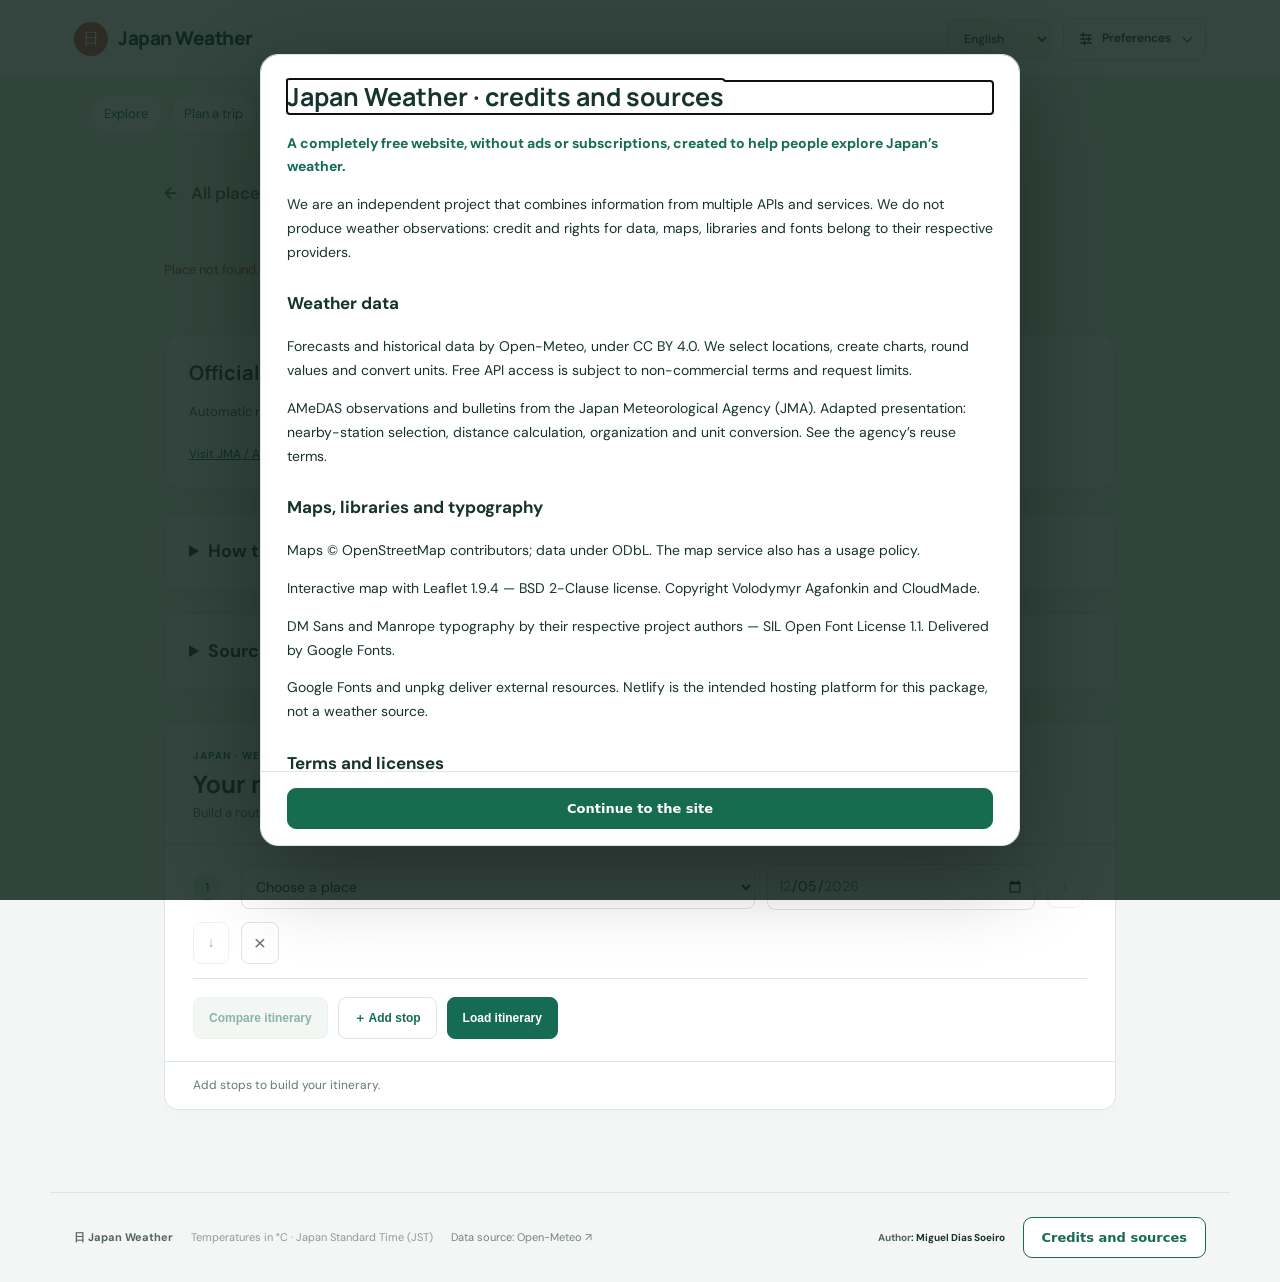
<file: local.html>
<!DOCTYPE html><html lang="pt-BR"><head>
  <meta charset="utf-8">
  <meta name="viewport" content="width=device-width, initial-scale=1">
  <meta name="description" content="Explore o clima do Japão: temperaturas, previsões, histórico, observações JMA e mapas com fontes identificadas.">
  <meta name="author" content="Miguel Dias Soeiro">
  <meta name="theme-color" content="#f4f6f3">
  <title>Local | Clima Japão</title>
  <link rel="preconnect" href="https://fonts.googleapis.com">
  <link rel="preconnect" href="https://fonts.gstatic.com" crossorigin="">
  <link href="https://fonts.googleapis.com/css2?family=DM+Sans:wght@400;500;600;700&amp;family=Manrope:wght@400;500;600;700;800&amp;display=swap" rel="stylesheet">
  <link rel="stylesheet" href="styles.css">
  
<link rel="stylesheet" href="explore.css"><link rel="stylesheet" href="weather-extras.css"><link rel="stylesheet" href="design.css"><link rel="stylesheet" href="credits.css"><link rel="stylesheet" href="plus.css"></head>
<body>
<a class="skip-link" href="#inicio">↓</a>
  <noscript>Este site precisa de JavaScript para consultar o clima. This site requires JavaScript. このサイトはJavaScriptが必要です。</noscript><header class="topbar">
    <a class="brand" href="./" aria-label="Clima Japão, voltar para a lista" data-i18n-aria="back"><span class="brand-mark">日</span><span class="brand-title">Clima Japão</span></a>
    <div class="header-actions"><div class="top-meta"><span class="live-dot"></span><span data-i18n="liveData">Dados meteorológicos em tempo real</span><span class="meta-divider"></span><span id="updated">Carregando...</span></div><label class="language-picker"><span class="sr-only" data-i18n="language">Language</span><select id="language-select" aria-label="Language" data-i18n-aria="language"><option value="pt">Português</option><option value="en">English</option><option value="es">Español</option><option value="ja">日本語</option></select></label></div>
  </header>
  <main id="inicio" class="detail-main">
    <a class="back-button" href="./"><span aria-hidden="true">←</span><span data-i18n="back">Todos os locais</span></a>
    <div id="detail-loading" class="detail-loading" data-i18n="loadingDetail">Carregando informações do local...</div>
    <div id="detail-error" class="detail-error" hidden="" data-i18n="detailError">Não foi possível localizar este cartão. Volte à lista e escolha um local disponível.</div>
    <article id="detail-page" hidden=""></article>
  </main>
  <footer><span class="footer-brand">日 Clima Japão</span><span data-i18n="footer">Temperaturas em °C · Horário local do Japão (JST)</span><a href="https://open-meteo.com/" target="_blank" rel="noreferrer" data-i18n="source">Fonte dos dados: Open-Meteo ↗</a><strong class="author-credit"><span data-i18n="author">Autor</span>: Miguel Dias Soeiro</strong></footer>
  

<script src="translations.js"></script><script src="plus-common.js"></script><script src="app.js"></script><script src="explore.js"></script><script src="jma.js"></script><script src="alerts.js"></script><script src="weather-extras.js"></script><script src="discover-plus.js"></script><script src="history-plus.js"></script><script src="travel-plus.js"></script><script src="credits.js"></script></body></html>
</file>
<file: styles.css>
*{box-sizing:border-box} :root{--ink:#18231f;--muted:#77817c;--line:#e4e9e4;--paper:#f4f6f3;--white:#fff;--green:#176c50;--green-soft:#e7f2eb;--orange:#da7848;--warm:#fff1e9;--cool:#eaf2f6}html{scroll-behavior:smooth}body{margin:0;background:var(--paper);color:var(--ink);font-family:'DM Sans',sans-serif;font-size:14px;-webkit-font-smoothing:antialiased}.topbar{height:64px;padding:0 max(28px,calc((100vw - 1200px)/2));display:flex;align-items:center;justify-content:space-between;background:rgba(255,255,255,.82);border-bottom:1px solid var(--line)}.brand{display:flex;align-items:center;gap:10px;color:var(--ink);font-family:Manrope,sans-serif;font-size:16px;font-weight:800;text-decoration:none}.brand-mark{width:28px;height:28px;border-radius:50%;display:grid;place-items:center;background:#d84d4b;color:white;font-size:16px;font-weight:500}.brand-light{font-weight:500;color:#718078}.header-actions{display:flex;align-items:center;gap:12px}.top-meta{display:flex;align-items:center;gap:9px;color:#78827c;font-size:12px}.language-picker select{height:32px;padding:0 24px 0 9px;border:1px solid var(--line);border-radius:4px;background:#fff;color:#435149;font:600 10px 'DM Sans',sans-serif;cursor:pointer}@media(max-width:600px){.header-actions{gap:7px}.top-meta span:nth-child(2),.top-meta .meta-divider{display:none}.language-picker select{height:30px;padding:0 18px 0 6px}}.live-dot{height:7px;width:7px;background:#4baf78;border-radius:50%;box-shadow:0 0 0 3px #e7f4ea}.meta-divider{height:14px;border-left:1px solid var(--line);margin:0 4px}main{max-width:1200px;margin:0 auto;padding:0 28px}.hero{position:relative;min-height:224px;padding:48px 44px 38px;margin:28px 0 26px;overflow:hidden;background:#e5eee8;border:1px solid #dbe6de;border-radius:8px;display:flex;align-items:center;justify-content:space-between}.hero-copy{position:relative;z-index:1}.eyebrow{display:flex;align-items:center;gap:9px;color:#4a7561;font-size:10px;font-weight:700;letter-spacing:1.3px}.eyebrow-line{width:20px;height:1px;background:#619179}h1{font:700 46px/1.1 Manrope,sans-serif;letter-spacing:0;margin:14px 0 9px}h1 span{color:#388064}.hero-copy p{margin:0;color:#62716a;font-size:14px}.hero-stat{position:relative;z-index:1;min-width:150px;margin-right:110px;padding-left:22px;border-left:1px solid #ccd9d0}.stat-label{display:block;color:#72847a;font-size:9px;font-weight:700;letter-spacing:1.1px}.hero-stat strong{display:block;margin:4px 0 0;font:700 34px/1.2 Manrope,sans-serif}.stat-sub{color:#78857e;font-size:11px}.sun-disc{position:absolute;right:57px;top:34px;width:155px;height:155px;border-radius:50%;background:#f5d8b9;opacity:.8}.sun-disc:before,.sun-disc:after{content:"";position:absolute;border:1px solid #d8b797;border-radius:50%;inset:-18px}.sun-disc:after{inset:-36px;opacity:.55}.sun-disc span{position:absolute;inset:30px;border-radius:50%;background:#efb879}.toolbar{display:flex;gap:12px;align-items:center;margin-bottom:30px}.search-box{height:44px;flex:1;min-width:230px;background:var(--white);border:1px solid var(--line);border-radius:5px;display:flex;align-items:center;padding:0 12px;gap:10px}.search-icon{font-size:24px;color:#87928b;line-height:1;transform:rotate(-20deg)}input{border:0;outline:0;background:transparent;width:100%;color:var(--ink);font:400 13px 'DM Sans',sans-serif}input::placeholder{color:#9ba49e}.search-box:focus-within{border-color:#78a88e;box-shadow:0 0 0 3px #e8f1ea}kbd{white-space:nowrap;padding:3px 5px;border:1px solid #e7ebe7;border-radius:3px;color:#9ba49e;font:10px 'DM Sans',sans-serif}.filters{display:flex;gap:8px}.filter-select select,.sort-button{height:44px;border:1px solid var(--line);background:white;border-radius:5px;color:#435149;padding:0 30px 0 12px;font:500 12px 'DM Sans',sans-serif;cursor:pointer}.filter-select select{max-width:190px}.sort-button{padding:0 12px;white-space:nowrap}.sort-button span{font-size:16px;margin-right:5px}.results-head{display:flex;align-items:flex-end;justify-content:space-between;border-bottom:1px solid var(--line);padding-bottom:13px;margin-bottom:14px}.results-head>div:first-child{display:flex;align-items:baseline;gap:11px}h2{font:700 17px Manrope,sans-serif;margin:0}.results-head>div:first-child span{font-size:11px;color:#8a948e}.legend{display:flex;gap:16px;color:#838d87;font-size:10px}.legend span{display:flex;align-items:center;gap:5px}.legend-dot{width:7px;height:7px;border-radius:50%}.legend-dot.warm{background:#e58c59}.legend-dot.cool{background:#70a1b4}.location-grid{display:grid;grid-template-columns:repeat(2,minmax(0,1fr));gap:10px}.location-card{min-height:106px;background:var(--white);border:1px solid var(--line);border-radius:5px;padding:15px 15px 12px;transition:border-color .15s,transform .15s}.location-card:hover{border-color:#b6cbbd;transform:translateY(-1px)}.card-top{display:flex;align-items:flex-start;justify-content:space-between;gap:8px}.place-name{font-weight:600;font-size:13px;line-height:1.4}.place-kind{margin-top:3px;font-size:10px;color:#929c96}.place-name-ja{font-size:11px;color:#8c9690;margin-left:4px;font-weight:400}.temp{white-space:nowrap;font:700 21px/1 Manrope,sans-serif;letter-spacing:-.5px}.temp.warm{color:#d37a4c}.temp.cool{color:#41839a}.temp.undefined{font:500 12px 'DM Sans',sans-serif;color:#a2aaa5}.card-bottom{display:flex;justify-content:space-between;align-items:center;margin-top:13px;padding-top:8px;border-top:1px solid #f0f2ef;color:#8a948e;font-size:10px}.condition{display:flex;align-items:center;gap:5px}.condition-mark{width:6px;height:6px;background:#a7b9ac;border-radius:50%}.empty-state{text-align:center;padding:68px 10px;color:#7d8981}.empty-state>span{font-size:30px;color:#a3ada6}.empty-state h3{color:#34423a;font:600 16px Manrope,sans-serif;margin:7px 0}.empty-state p{margin:0;font-size:12px}.load-more-wrap{text-align:center;padding:22px}.load-more{border:1px solid #dce4dd;background:transparent;border-radius:4px;padding:10px 16px;color:#476151;font:600 11px 'DM Sans',sans-serif;cursor:pointer}.load-more:hover{background:#e9f0eb}.load-more span{margin-left:9px}.source-note{margin:4px 0 27px;color:#9aa39d;text-align:center;font-size:10px}.error-banner{padding:12px;margin-bottom:12px;border-radius:4px;background:#fff0ee;color:#a25045;font-size:12px}footer{min-height:61px;padding:15px max(28px,calc((100vw - 1200px)/2));border-top:1px solid var(--line);display:flex;align-items:center;justify-content:space-between;color:#909a93;font-size:10px}footer span:first-child{color:#52665a;font-weight:700}footer a{color:#71877a;text-decoration:none}.sr-only{position:absolute;width:1px;height:1px;padding:0;margin:-1px;overflow:hidden;clip:rect(0,0,0,0);white-space:nowrap;border:0}.location-card{display:block;width:100%;text-align:left;color:inherit;font-family:inherit;cursor:pointer;text-decoration:none}.location-card:visited{color:inherit}.location-card:hover .place-name{color:#176c50}.detail-main{min-height:calc(100vh - 125px);max-width:1000px;padding-top:35px;padding-bottom:52px}.detail-main>.back-button{display:inline-flex;align-items:center;text-decoration:none;margin-bottom:18px}.detail-main>.back-button:hover{color:#176c50}.detail-loading,.detail-error{padding:30px 0;color:#7c8981;font-size:13px}.detail-error{color:#a25045}.detail-hero{min-height:235px;padding:34px 38px;display:flex;align-items:center;justify-content:space-between;gap:22px;background:#e5eee8;border:1px solid #dbe6de;border-radius:7px;position:relative;overflow:hidden}.detail-identity,.detail-temp-block{position:relative;z-index:1}.detail-identity h1{font:700 40px/1.15 Manrope,sans-serif;margin:13px 0 3px}.detail-japanese{font-size:16px;color:#708078;margin:0}.detail-coordinates{font-size:11px;color:#718078;margin-top:19px}.detail-coordinates span{padding:0 5px;color:#a1aaa4}.detail-temp-block{min-width:205px;padding-left:28px;border-left:1px solid #cddbd1;display:flex;flex-direction:column;gap:7px}.detail-label,.section-kicker{color:#6c8174;font-size:9px;font-weight:700;letter-spacing:1.1px}.detail-temp-block strong{font:700 46px/1 Manrope,sans-serif;color:#286f53}.detail-temp-block>span:last-child{font-size:12px;color:#63756a}.detail-content{display:grid;grid-template-columns:1.1fr .9fr;gap:28px;margin-top:20px}.detail-content>.detail-section{padding:22px 24px;background:#fff;border:1px solid var(--line);border-radius:6px}.detail-section-head{display:flex;justify-content:space-between;align-items:center;margin-bottom:13px}.detail-content h2{font:700 17px Manrope,sans-serif;margin:5px 0 0}.live-pill{display:flex;align-items:center;gap:6px;padding:6px 9px;background:#e9f3eb;color:#4d7d59;border-radius:3px;font-size:10px}.live-pill i{width:6px;height:6px;border-radius:50%;background:#52a66b}.detail-facts{margin:0}.detail-facts>div{display:flex;justify-content:space-between;align-items:flex-start;gap:15px;padding:12px 0;border-bottom:1px solid #edf0ed}.detail-facts dt{font-size:11px;color:#78857d}.detail-facts dd{margin:0;text-align:right;font-size:11px;font-weight:600;color:#34423a;overflow-wrap:anywhere}.detail-footnote,.sources-section>p{font-size:10px;line-height:1.6;color:#88938c;margin:13px 0 0}.sources-section h2{margin-bottom:8px}.sources-section>p{margin:0 0 13px}.sources-section .portal-list{border-top:1px solid #edf0ed}.sources-section .portal-list li{border-bottom:1px solid #edf0ed}.sources-section .portal-list a{font-size:11px;padding:12px 0}.detail-tabs{display:flex;gap:4px;margin:17px 0 12px;border-bottom:1px solid var(--line)}.detail-tab{position:relative;border:0;background:transparent;padding:11px 15px;color:#7f8b83;font:600 11px 'DM Sans',sans-serif;cursor:pointer}.detail-tab.active{color:#226b4d}.detail-tab.active:after{content:"";position:absolute;bottom:-1px;left:12px;right:12px;height:2px;background:#398260}.history-panel{margin:0 0 15px;padding:20px 22px;background:#fff;border:1px solid var(--line);border-radius:6px}.history-heading{display:flex;align-items:center;justify-content:space-between}.history-heading h2{font:700 16px Manrope,sans-serif;margin:5px 0 0}.history-range{padding:5px 8px;border-radius:3px;background:#edf4ee;color:#57715e;font-size:10px}.history-form{display:flex;align-items:flex-end;gap:10px;margin-top:17px}.history-form label{display:grid;gap:5px;color:#78857d;font-size:10px}.history-form select{min-width:112px;height:38px;padding:0 10px;border:1px solid var(--line);border-radius:4px;background:#fff;color:var(--ink);font:500 12px 'DM Sans',sans-serif}.history-form button{height:38px;border:0;border-radius:4px;padding:0 15px;background:#246b4e;color:#fff;font:600 11px 'DM Sans',sans-serif;cursor:pointer}.history-form button:hover{background:#18583d}.history-status{margin:13px 0 0;color:#7c8981;font-size:10px;line-height:1.5}.author-credit{font-weight:700;color:#536b5b;font-size:10px}.source-meta{display:grid;gap:5px;margin-top:18px;padding:12px;background:#f4f7f4;border-radius:4px}.source-meta span{font-size:9px;color:#89958d}.source-meta strong{font:600 12px Manrope,sans-serif;color:#435c4b}.source-meta span:last-child{font-size:10px}.detail-main~footer{margin-top:0}@media(max-width:700px){.history-panel{padding:16px}.history-form{display:grid;grid-template-columns:repeat(3,minmax(0,1fr));gap:8px}.history-form select{width:100%;min-width:0}.history-form button{grid-column:span 3}.detail-main{padding:20px 16px 35px}.detail-hero{min-height:0;padding:24px 20px;align-items:flex-start;flex-direction:column}.detail-identity h1{font-size:34px}.detail-temp-block{border-left:0;border-top:1px solid #cddbd1;padding:17px 0 0;min-width:0;width:100%}.detail-temp-block strong{font-size:38px}.detail-content{grid-template-columns:1fr;gap:12px}.detail-content>.detail-section{padding:18px}.detail-coordinates{margin-top:12px}}.location-card:focus-visible{outline:2px solid #4c8c6c;outline-offset:2px}.location-card .card-top,.location-card .card-bottom{display:flex}.location-card .place-name,.location-card .place-kind{display:block}.place-detail{padding:4px 0 28px}.back-button{border:0;background:transparent;color:#4e735e;padding:8px 0;margin:0 0 25px;font:600 12px 'DM Sans',sans-serif;cursor:pointer}.back-button span{font-size:17px;margin-right:6px}.detail-heading{display:flex;justify-content:space-between;align-items:center;padding:4px 0 25px;border-bottom:1px solid var(--line)}.detail-heading h2{font:700 30px Manrope,sans-serif;margin:12px 0 7px}.detail-heading p{color:#7c8981;font-size:12px;margin:0}.detail-jp{font-size:18px;color:#87938b;font-weight:500}.detail-temperature{font:700 44px Manrope,sans-serif}.detail-temperature.warm{color:#d37a4c}.detail-temperature.cool{color:#41839a}.detail-temperature.undefined{font-size:20px;color:#9aa39d}.detail-columns{display:grid;grid-template-columns:1.05fr .95fr;gap:40px;padding-top:24px}.detail-section h3{font:700 15px Manrope,sans-serif;margin:0 0 14px}.detail-facts{margin:0}.detail-facts>div{display:flex;justify-content:space-between;gap:20px;padding:11px 0;border-bottom:1px solid #e9ede9}.detail-facts dt{font-size:11px;color:#818d85}.detail-facts dd{margin:0;text-align:right;font-size:11px;font-weight:600;overflow-wrap:anywhere}.portal-intro{font-size:11px;color:#7c8981;line-height:1.65;margin:0 0 12px}.portal-list{list-style:none;margin:0;padding:0;border-top:1px solid #e9ede9}.portal-list li{border-bottom:1px solid #e9ede9}.portal-list a{display:flex;justify-content:space-between;gap:10px;padding:13px 0;color:#286b50;text-decoration:none;font-size:12px}.portal-list a:hover{text-decoration:underline}.portal-list a span{color:#8da195}.source-badge{display:inline-block;margin-top:15px;background:#e8f1ea;color:#456b54;border-radius:3px;padding:6px 9px;font-size:10px;font-weight:600}@media(max-width:850px){.detail-columns{grid-template-columns:1fr;gap:28px}.location-grid{grid-template-columns:repeat(2,minmax(0,1fr))}.hero-stat{margin-right:75px}.sun-disc{right:25px}.toolbar{align-items:stretch;flex-direction:column}.filters{display:grid;grid-template-columns:1fr 1fr auto}.filter-select select{width:100%;max-width:none}}@media(max-width:600px){.detail-heading h2{font-size:23px}.detail-temperature{font-size:32px}.detail-temperature.undefined{font-size:16px}.detail-jp{font-size:14px}.detail-facts>div{gap:12px}.location-grid{grid-template-columns:repeat(2,minmax(0,1fr))}.topbar{height:56px;padding:0 17px}.top-meta{font-size:0}.top-meta .live-dot{font-size:initial}.top-meta #updated{font-size:10px}.meta-divider{display:none}main{padding:0 16px}.hero{min-height:190px;margin:17px 0 18px;padding:30px 22px}.hero-stat{display:none}.sun-disc{width:95px;height:95px;right:-14px;top:47px;opacity:.65}.sun-disc span{inset:19px}h1{font-size:37px}.hero-copy p{max-width:245px;font-size:12px;line-height:1.6}.eyebrow{font-size:9px}.search-box{min-width:0}.filters{grid-template-columns:1fr 1fr}.sort-button{grid-column:span 2}.filter-select select,.sort-button{height:40px}.results-head{align-items:flex-start}.results-head>div:first-child{display:block}.results-head>div:first-child span{display:block;margin-top:4px}.legend{gap:8px;font-size:9px;flex-direction:column}.location-grid{grid-template-columns:repeat(2,minmax(0,1fr));gap:8px}.location-card{padding:12px 10px;min-height:104px}.place-name{font-size:12px}.temp{font-size:18px}.card-bottom{font-size:9px}footer{padding:14px 17px;flex-wrap:wrap;gap:9px}footer span:nth-child(2){order:3;width:100%}.source-note{line-height:1.6}}

/* Layout and accessibility fixes for all languages. */
[hidden]{display:none!important}.topbar{gap:12px}.header-actions{margin-left:auto;min-width:0}.language-picker{flex-shrink:0}.language-picker select{font:600 12px 'DM Sans',sans-serif;max-width:140px}.location-card{min-width:0;overflow-wrap:anywhere}.card-top>span:first-child{min-width:0}.card-top{flex-wrap:wrap}.card-bottom{gap:10px;flex-wrap:wrap}.detail-content>*{min-width:0}.detail-temp-block{min-width:0}.detail-temp-block strong{font-size:clamp(22px,5vw,46px);overflow-wrap:anywhere}.detail-identity{min-width:0;overflow-wrap:anywhere}.detail-tabs{flex-wrap:wrap}.detail-facts>div{flex-wrap:wrap}.detail-facts dd{max-width:100%}.portal-list a{overflow-wrap:anywhere}.author-credit{font-weight:700}footer{flex-wrap:wrap;gap:12px}.language-picker select:focus-visible,a:focus-visible,button:focus-visible{outline:2px solid #176c50;outline-offset:3px}@media(max-width:900px){.header-actions .top-meta{display:none}.brand{font-size:14px}.detail-hero{gap:18px}}

.location-card:active,.location-card.card-confirmed{background:#ccebd5;border-color:#176c50;box-shadow:0 0 0 2px #176c50;color:#123e2d}.location-card.card-confirmed .place-name{color:#123e2d}.jma-panel{margin:24px 0;padding:22px;border:1px solid #cbdcd1;border-radius:8px;background:white}.jma-panel h2{font-size:18px}.jma-panel p{line-height:1.6;color:#465d50}.jma-panel a{display:inline-block;margin:8px 16px 0 0;color:#176c50}

/* Equal-height rows without hover displacement. */
.location-grid{grid-template-columns:repeat(2,minmax(0,1fr));align-items:stretch;grid-auto-rows:1fr}
.location-grid .location-card{display:flex;flex-direction:column;align-self:stretch;height:100%;margin:0;transform:none;transition:border-color .15s,background-color .15s}
.location-grid .location-card:hover,.location-grid .location-card:active{transform:none}
.location-grid .card-top{display:flex;flex-direction:column;align-items:flex-start;gap:12px;flex:1}
.location-grid .card-top>.temp{margin-top:auto;line-height:1.3}
.location-grid .card-bottom{margin-top:12px;min-height:44px;align-items:flex-start}
.pagination{display:flex;justify-content:center;align-items:center;flex-wrap:wrap;gap:8px;padding:24px 0}
.pagination button{min-width:42px;min-height:42px;padding:9px 12px;border:1px solid #cbdcd1;border-radius:6px;background:white;color:#176c50;cursor:pointer;font:600 13px 'DM Sans',sans-serif}
.pagination button[aria-current=page]{background:#176c50;color:white;border-color:#176c50}
.pagination button:disabled{opacity:.45;cursor:default}
.results-head{scroll-margin-top:18px}
</file>
<file: explore.css>
.preferences{position:relative;margin-left:8px;flex-shrink:0}.preferences summary{cursor:pointer;padding:8px;border:1px solid #b4cabc;border-radius:6px}.preferences>div{position:absolute;right:0;top:100%;z-index:2000;min-width:230px;background:var(--white);color:var(--ink);padding:15px;border:1px solid #b4cabc;border-radius:8px;box-shadow:0 6px 20px #0002}.preferences label{display:flex;justify-content:space-between;gap:10px;margin:10px 0}.explore-controls{display:flex;gap:10px;flex-wrap:wrap;margin:18px 0}.explore-controls button,.explore-controls select,.card-actions button{border:1px solid #b4cabc;background:var(--white);color:var(--ink);padding:9px;border-radius:6px;cursor:pointer}.card-link{display:flex;flex-direction:column;flex:1;color:inherit;text-decoration:none}.card-actions{display:flex;flex-wrap:wrap;gap:8px;margin-top:12px}.card-actions button[aria-pressed=true]{background:#176c50;color:white}.extra-panel{margin:22px 0;background:var(--white);border:1px solid #b4cabc;border-radius:8px;padding:20px;overflow:auto}.extra-panel table{width:100%;border-collapse:collapse}.extra-panel th,.extra-panel td{padding:12px;border-bottom:1px solid #b4cabc;text-align:left}.extra-panel a{color:var(--green)}#weather-map{height:440px;max-height:65vh;border-radius:8px}html{--reading-scale:1}body{font-size:calc(14px * var(--reading-scale))}.place-name,.detail-facts dt,.detail-facts dd,.source-note,.history-status{font-size:calc(12px * var(--reading-scale))!important}[data-theme=dark]{--paper:#14201b;--white:#203129;--ink:#e5f1e9;--line:#43594c;--green:#8ed1aa;--muted:#b5c6ba}[data-theme=dark] .topbar,[data-theme=dark] .location-card,[data-theme=dark] .detail-section,[data-theme=dark] .history-panel,[data-theme=dark] .jma-panel,[data-theme=dark] .pagination button,[data-theme=dark] select,[data-theme=dark] .search-box{background:var(--white);color:var(--ink)}[data-theme=dark] .hero,[data-theme=dark] .detail-hero,[data-theme=dark] .source-meta{background:#294336;color:var(--ink)}[data-theme=dark] p,[data-theme=dark] .place-kind,[data-theme=dark] .card-bottom,[data-theme=dark] .detail-facts dd,[data-theme=dark] .detail-facts dt{color:#c0d3c7}[data-theme=dark] .brand,[data-theme=dark] .detail-temp-block strong{color:#d9f1e3}@media(max-width:600px){.topbar{height:auto;min-height:64px;flex-wrap:wrap;padding:12px}.preferences{margin-left:auto}.card-actions{flex-direction:column}.explore-controls>*{max-width:100%}}@media(prefers-reduced-motion:reduce){html{scroll-behavior:auto}*{transition:none!important}}
</file>
<file: weather-extras.css>
.wx-extra{margin:28px 0 36px;padding:24px 0;border-top:1px solid #dce4de;color:#18231f}.wx-head,.wx-block-title{display:flex;justify-content:space-between;align-items:flex-end;gap:16px}.wx-kicker{color:#176c50;font-size:10px;font-weight:700;text-transform:uppercase}.wx-head h2{margin:5px 0 0;font:700 22px Manrope,sans-serif}.wx-updated,.wx-status{color:#77817c;font-size:12px}.wx-facts{display:grid;grid-template-columns:repeat(6,minmax(0,1fr));gap:1px;margin:18px 0 24px;background:#dce4de;border:1px solid #dce4de}.wx-fact{min-height:74px;padding:12px;background:#fff;display:flex;flex-direction:column;justify-content:space-between;gap:8px}.wx-fact span{color:#77817c;font-size:11px}.wx-fact strong{font-size:15px;font-weight:700;overflow-wrap:anywhere}.wx-columns{display:grid;grid-template-columns:1fr 1fr;gap:32px}.wx-block h3,.wx-archive h3{margin:0 0 12px;font:700 16px Manrope,sans-serif}.wx-table-wrap{width:100%;overflow:auto}.wx-extra table{width:100%;border-collapse:collapse;background:#fff;font-size:12px;text-align:left}.wx-extra th,.wx-extra td{padding:9px 10px;border-bottom:1px solid #e4e9e4;white-space:nowrap}.wx-extra thead th{color:#66746b;font-size:10px;font-weight:700}.wx-extra tbody th{font-weight:600}.wx-chart{margin:0 0 10px;padding:10px 12px;background:#fff;border:1px solid #e4e9e4}.wx-chart svg{display:block;width:100%;height:115px;overflow:visible}.wx-chart line{stroke:#dce4de;stroke-width:1}.wx-chart polyline{fill:none;stroke:#176c50;stroke-width:2.5;stroke-linecap:round;stroke-linejoin:round;vector-effect:non-scaling-stroke}.wx-chart figcaption{color:#66746b;font-size:11px}.wx-archive{margin-top:30px;padding-top:20px;border-top:1px solid #dce4de}.wx-block-title{align-items:center}.wx-share,.wx-form button{min-height:38px;padding:8px 12px;border:1px solid #176c50;border-radius:4px;background:#176c50;color:#fff;font:600 12px 'DM Sans',sans-serif;cursor:pointer}.wx-share:disabled{opacity:.45;cursor:not-allowed}.wx-form{display:flex;align-items:flex-end;flex-wrap:wrap;gap:12px}.wx-form label{display:grid;gap:5px;color:#66746b;font-size:11px}.wx-form input{height:38px;padding:6px 9px;border:1px solid #cbd7ce;border-radius:4px;background:#fff;color:#18231f;font:13px 'DM Sans',sans-serif}.wx-form button{white-space:nowrap}.wx-status{min-height:18px;margin:10px 0}.wx-archive-chart{margin-bottom:14px}.wx-extra :focus-visible{outline:2px solid #176c50;outline-offset:2px}@media(max-width:850px){.wx-facts{grid-template-columns:repeat(3,minmax(0,1fr))}.wx-columns{grid-template-columns:1fr;gap:24px}}@media(max-width:520px){.wx-extra{margin-top:20px;padding-top:18px}.wx-head,.wx-block-title{align-items:flex-start;flex-direction:column}.wx-facts{grid-template-columns:repeat(2,minmax(0,1fr))}.wx-form{align-items:stretch;flex-direction:column}.wx-form label,.wx-form input,.wx-form button{width:100%}.wx-table-wrap{margin-right:-12px;width:calc(100% + 12px)}}
</file>
<file: design.css>
/* Unified visual system. Loaded after all feature styles. */
:root{--paper:#f3f6f5;--white:#fff;--ink:#17332d;--line:#dce7e1;--green:#166b55;--muted:#63796f;--reading-scale:1}
body{font-family:'DM Sans',system-ui,sans-serif;background:var(--paper);color:var(--ink);line-height:1.55}
main{max-width:1180px;padding:0 24px}.topbar{height:auto;min-height:78px;padding:16px max(24px,calc((100vw - 1132px)/2));background:var(--white);gap:16px}.brand{font-size:19px;letter-spacing:-.5px;white-space:nowrap}.brand-mark{height:34px;width:34px;background:#d55348}.header-actions{display:flex;gap:12px;align-items:center;flex-wrap:wrap;justify-content:flex-end}.top-meta{display:none}.language-picker select,.preferences summary{font-size:12px;background:var(--paper);border:1px solid var(--line);border-radius:10px;min-height:40px;padding:9px 12px}.preferences{margin:0}.preferences summary{list-style:none}.preferences summary:before{content:'☷';margin-right:8px}.preferences>div{border-radius:14px;box-shadow:0 12px 40px #193e2926}
.hero{margin:28px 0 24px;padding:42px;min-height:220px;border-radius:22px;background:linear-gradient(115deg,#dcece3,#edf4e9);border:0}.hero h1{font-size:clamp(30px,5vw,52px);letter-spacing:-1.8px;line-height:1.15;margin:14px 0}.hero h1 span{color:#195844}.hero-copy{max-width:68%}.hero-copy p{font-size:15px;line-height:1.8}.hero-stat{margin-right:65px;border-left:1px solid #adc7b5;min-width:120px}.sun-disc{right:-25px;top:40px;background:#e7c57d;opacity:.45}.eyebrow{font-size:10px;letter-spacing:1.5px;font-weight:700}
.toolbar{background:var(--white);padding:14px;border-radius:16px;border:1px solid var(--line);margin-bottom:12px;gap:12px}.search-box{background:var(--paper);border:0;min-height:46px;border-radius:10px}.search-box input{font-size:14px}.filters select,.sort-button{background:var(--paper);border:1px solid var(--line);border-radius:10px;height:46px}.explore-controls{gap:8px;margin:0 0 22px;align-items:center}.explore-controls button,.explore-controls select{padding:10px 14px;border-radius:22px;background:var(--white);font-size:12px;border:1px solid var(--line)}.explore-controls button[aria-pressed=true],#compare-open{background:#176c50;color:white;border-color:#176c50}#compare-note{font-size:12px;flex-basis:100%;color:var(--muted)}
#map-box,.detail-map-panel{overflow:hidden;background:var(--white);border:1px solid var(--line);border-radius:18px;margin:0 0 28px;box-shadow:0 4px 22px #17332d06}.map-heading{display:flex;align-items:center;justify-content:space-between;gap:20px;padding:20px 24px}.map-heading h2,.detail-map-panel h2{font:700 20px Manrope,sans-serif;margin:0}.map-heading p{font-size:12px;color:var(--muted);margin:0;max-width:420px}.detail-map-panel h2{padding:20px 24px}.detail-map-panel p{margin:0;padding:9px 24px;font-size:11px;color:var(--muted)}#weather-map{height:340px;max-height:none;border-radius:0;background:#e5ede7}.detail-map-panel iframe,#weather-map iframe{display:block;border:0;width:100%;height:340px}#map-failure{padding:12px 24px;font-size:12px}.leaflet-container{font-family:inherit}.leaflet-popup-content-wrapper{border-radius:12px}
.results-head{margin:30px 0 16px;padding:0 2px 12px}.results-head h2{font-size:23px}.legend{font-size:11px}.location-grid{gap:16px;grid-auto-rows:1fr}.location-grid .location-card{padding:22px;border-radius:16px;border:1px solid var(--line);box-shadow:0 3px 12px #17332d04;overflow:hidden;background:var(--white)}.location-grid .location-card:hover{border-color:#75a18b;box-shadow:0 7px 22px #17332d0c;transform:none}.card-link{display:flex;flex:1;flex-direction:column;outline-offset:4px}.location-grid .card-top{display:grid;grid-template-columns:minmax(0,1fr) auto;align-items:start;gap:16px;flex:1}.location-grid .card-top>.temp{margin-top:0;align-self:start;white-space:nowrap;font-size:26px;font-weight:800;letter-spacing:-.7px}.place-name{font:700 calc(17px * var(--reading-scale))/1.45 Manrope,sans-serif!important}.place-name-ja{display:block;font-size:12px;margin:3px 0;color:var(--muted)}.place-kind{display:inline-block!important;font-size:10px;margin-top:9px;color:#52725d;background:var(--paper);padding:3px 8px;border-radius:5px}.location-grid .card-bottom{margin-top:18px;padding-top:14px;border-color:var(--line);min-height:42px;font-size:12px;color:var(--muted)}.card-actions{display:flex;flex-direction:row;gap:8px;margin-top:12px;position:relative;z-index:1}.card-link{position:relative;z-index:0}.card-actions button{border-radius:8px;padding:7px 10px;font-size:11px;background:var(--paper);border:1px solid var(--line)}.card-actions button:first-child{font-size:18px;line-height:1;min-width:38px}.card-age{display:block;margin-top:12px;color:var(--muted);font-size:10px;line-height:1.5}.location-grid .card-confirmed{background:#d4f2dd;border-color:#176c50}.pagination{padding:30px 0}.pagination button{border-radius:10px;border-color:var(--line);min-width:44px}.source-note{max-width:760px;margin:0 auto 28px;line-height:1.8;color:var(--muted)}
.detail-main{padding-top:24px}.back-button{display:inline-flex;gap:8px;font-size:13px;margin-bottom:18px}.detail-hero{border:0;border-radius:20px;background:linear-gradient(115deg,#dcece3,#edf4e9);padding:36px;min-height:230px}.detail-identity h1{font-size:clamp(28px,4vw,44px);letter-spacing:-1px}.detail-temp-block strong{font-size:48px}.detail-tabs{gap:8px;margin:24px 0 18px;border:0}.detail-tab{padding:11px 18px;border-radius:22px;background:var(--white);border:1px solid var(--line)}.detail-tab.active{background:#176c50;color:white}.detail-tab.active:after{display:none}.detail-content{gap:18px;margin:20px 0 26px}.detail-content>.detail-section,.history-panel,.wx-extra,.extra-panel,.jma-panel{background:var(--white);border:1px solid var(--line);border-radius:16px;padding:24px;box-shadow:0 3px 16px #17332d04}.detail-section-head{margin-bottom:20px}.detail-facts>div{padding:13px 0;border-color:var(--line)}.detail-facts dt{color:var(--muted)}.detail-facts dd{font-weight:600;color:var(--ink)}.portal-list a{font-size:12px;line-height:1.7}.detail-footnote,.sources-section>p{font-size:12px;line-height:1.8}.history-form select,.history-form button{border-radius:9px;min-height:44px}.wx-extra{margin:26px 0}.wx-columns{gap:20px}.wx-fact{border-radius:12px!important}.extra-panel h2,.jma-panel h2{font:700 20px Manrope,sans-serif;margin-bottom:14px}.extra-panel p,.jma-panel p{font-size:13px;line-height:1.8}.extra-panel table th{font-size:12px;color:var(--muted)}.extra-panel table td{font-size:13px}.jma-panel a{font-size:12px}.extra-panel strong{color:#9b5d17}.detail-map-panel{margin-top:26px}
footer{max-width:1180px;margin:auto;padding:24px;border-top:1px solid var(--line);gap:18px;font-size:11px}.author-credit{margin-left:auto;color:var(--ink)}
[data-theme=dark]{--paper:#111e19;--white:#1c2d25;--ink:#e5f1e9;--line:#344c3e;--muted:#afc7b8}[data-theme=dark] .hero,[data-theme=dark] .detail-hero{background:linear-gradient(115deg,#284d3b,#203c31)}[data-theme=dark] .hero h1 span,[data-theme=dark] .detail-temp-block strong{color:#a8e1c4}[data-theme=dark] .place-kind{color:#b6d5c3}[data-theme=dark] .location-grid .card-confirmed{background:#275b40}[data-theme=dark] .card-link{color:var(--ink)}[data-theme=dark] .wx-block,[data-theme=dark] .wx-fact,[data-theme=dark] .wx-archive{background:var(--white);color:var(--ink)}[data-theme=dark] .extra-panel strong{color:#f0c286}
@media(max-width:760px){main{padding:0 16px}.hero{padding:28px;min-height:200px}.hero-copy{max-width:100%}.hero-stat{display:none}.toolbar{flex-direction:column;padding:12px}.filters{width:100%}.map-heading{display:block;padding:17px}.map-heading p{margin-top:6px}#weather-map,.detail-map-panel iframe,#weather-map iframe{height:290px}.location-grid{gap:10px}.location-grid .location-card{padding:15px}.location-grid .card-top{display:flex;flex-direction:column;gap:12px}.location-grid .card-top>.temp{font-size:26px}.place-name{font-size:calc(14px * var(--reading-scale))!important}.card-actions{flex-direction:column}.card-actions button{min-height:36px}.detail-content{grid-template-columns:1fr}.detail-hero{padding:26px}.detail-temp-block strong{font-size:38px}.header-actions{gap:6px}.preferences summary,.language-picker select{font-size:11px;padding:8px}.topbar{padding:14px 16px;gap:10px}.brand{font-size:16px}.brand-mark{height:28px;width:28px}.explore-controls{gap:7px}.explore-controls button,.explore-controls select{font-size:11px;padding:9px 11px}.detail-content>.detail-section,.history-panel,.wx-extra,.extra-panel,.jma-panel{padding:18px}.author-credit{margin-left:0}footer{padding:24px 16px}.results-head h2{font-size:20px}}

.skip-link{position:absolute;left:12px;top:-80px;z-index:3000;padding:12px;background:var(--white);color:var(--ink)}.skip-link:focus{top:12px}.preferences summary:focus-visible{outline:3px solid #3a9571;outline-offset:3px}.card-age{overflow-wrap:anywhere}

/* Fuji landscape and consistent archive controls. */
.hero{isolation:isolate;min-height:270px;background:linear-gradient(112deg,#e4efe8 0%,#edf4ec 64%,#f3f6ef 100%)}.hero-fuji{position:absolute;right:10px;bottom:0;width:min(51%,620px);height:auto;max-height:100%;object-fit:contain;object-position:right bottom;z-index:0;pointer-events:none;opacity:.94}.hero-copy{max-width:56%;z-index:2}.hero-stat{position:absolute;right:24px;top:20px;margin:0;padding:10px 14px;border:0;background:#ffffffb8;border-radius:12px;min-width:0;z-index:2}.hero-stat strong{font-size:24px}.hero-stat .stat-sub{font-size:10px}
button,.pagination button,.explore-controls button,.card-actions button,.history-form button,.wx-share,.wx-form button{display:inline-flex;align-items:center;justify-content:center;gap:8px;text-align:center;line-height:1.35;vertical-align:middle}
.wx-extra .wx-archive{margin-top:28px;padding:24px;border:1px solid var(--line);border-radius:16px;background:var(--paper);color:var(--ink)}
.wx-archive .wx-block-title{display:flex;align-items:center;justify-content:space-between;flex-wrap:wrap;gap:12px;padding-bottom:18px;border-bottom:1px solid var(--line);margin-bottom:20px}.wx-archive .wx-block-title h3{margin:0;font:700 19px/1.4 Manrope,system-ui,sans-serif;color:var(--ink)}
.wx-archive .wx-share{background:var(--white);color:var(--green);border:1px solid var(--line);border-radius:10px;min-height:44px;padding:10px 16px;max-width:100%;white-space:normal}
.wx-archive .wx-form{display:grid;grid-template-columns:minmax(0,1fr) minmax(0,1fr) minmax(140px,.8fr);align-items:end;gap:16px;margin:0}
.wx-archive .wx-form label{display:flex;flex-direction:column;gap:8px;min-width:0;font:600 12px/1.5 'DM Sans',sans-serif;color:var(--muted)}
.wx-archive .wx-form input[type=date]{box-sizing:border-box;display:block;width:100%;min-width:0;max-width:100%;height:48px;padding:10px 12px;border:1px solid var(--line);border-radius:10px;background:var(--white);color:var(--ink);font:500 14px/1.4 'DM Sans',sans-serif;outline:none}
.wx-archive .wx-form input:focus-visible{border-color:#2b8464;box-shadow:0 0 0 3px #3b936822}.wx-archive .wx-form button{min-height:48px;width:100%;padding:11px 14px;border:1px solid #176c50;border-radius:10px;background:#176c50;color:#fff;white-space:normal;font-size:13px}
.wx-status{line-height:1.7;color:var(--muted)}.wx-status:empty{display:none}.wx-archive #wx-status{margin:14px 0}.wx-archive-chart{margin-top:20px!important}.wx-chart{border-radius:12px;border-color:var(--line);background:var(--white);padding:16px}.wx-archive .wx-table-wrap{border:1px solid var(--line);border-radius:12px;background:var(--white);margin-top:16px}.wx-extra table{background:var(--white);color:var(--ink)}.wx-extra th,.wx-extra td{border-color:var(--line)}.wx-extra thead th{background:var(--paper);color:var(--muted);padding:12px}.wx-extra tbody td,.wx-extra tbody th{padding:12px}.wx-share:disabled,.wx-form button:disabled{opacity:.5;cursor:not-allowed}.wx-head{align-items:center;flex-wrap:wrap}.wx-updated{line-height:1.6}
[data-theme=dark] .hero-stat{background:#1a3029d9}[data-theme=dark] .hero-fuji{opacity:.7}[data-theme=dark] .wx-archive .wx-form input{color-scheme:dark}[data-theme=dark] .wx-extra .wx-archive{background:var(--paper)}
@media(max-width:760px){.hero{min-height:310px;padding:26px 24px 140px}.hero-copy{max-width:100%}.hero-fuji{width:300px;max-width:90%;right:0;opacity:.75}.hero-stat{display:none}.wx-extra .wx-archive{padding:16px}.wx-archive .wx-block-title h3{font-size:17px}.wx-archive .wx-form{grid-template-columns:minmax(0,1fr) minmax(0,1fr);gap:12px}.wx-archive .wx-form button{grid-column:1/-1}.wx-archive .wx-share{width:100%}.wx-archive .wx-form input[type=date]{padding:8px;font-size:13px}.wx-archive .wx-block-title{gap:12px}.wx-block-title h3{overflow-wrap:anywhere}}
@media(max-width:380px){.wx-archive .wx-form{grid-template-columns:minmax(0,1fr)}.hero{padding-left:18px;padding-right:18px}}

/* Preferences: centered trigger and consistent form rows. */
.header-actions .preferences{position:relative;align-self:center;flex:0 0 auto;margin:0;z-index:2100}
.header-actions .preferences>summary{display:flex;align-items:center;justify-content:center;gap:8px;box-sizing:border-box;min-height:42px;height:auto;padding:10px 14px;margin:0;border:1px solid var(--line);border-radius:10px;background:var(--white);color:var(--ink);font:600 12px/1.4 'DM Sans',system-ui,sans-serif;list-style:none;cursor:pointer;white-space:nowrap;text-align:center}
.preferences>summary::-webkit-details-marker{display:none}.header-actions .preferences>summary:before{content:'';display:block;width:16px;height:16px;flex:0 0 16px;margin:0;background:currentColor;mask:url("data:image/svg+xml,%3Csvg xmlns='http://www.w3.org/2000/svg' viewBox='0 0 24 24'%3E%3Cpath fill='none' stroke='black' stroke-width='2' stroke-linecap='round' d='M4 6h16M4 12h16M4 18h16M8 3v6M16 9v6M10 15v6'/%3E%3C/svg%3E") center/contain no-repeat}
.header-actions .preferences>summary:after{content:'';width:6px;height:6px;border-right:1.5px solid currentColor;border-bottom:1.5px solid currentColor;transform:rotate(45deg);margin:-3px 0 0 5px}.preferences[open]>summary:after{transform:rotate(225deg);margin-top:3px}.header-actions .preferences[open]>summary{border-color:#489174;background:var(--paper)}
.header-actions .preferences>div{position:absolute;right:0;top:calc(100% + 10px);width:300px;max-width:calc(100vw - 32px);min-width:0;padding:8px 18px;background:var(--white);color:var(--ink);border:1px solid var(--line);border-radius:14px;box-shadow:0 14px 42px #10291e26;z-index:2101}
.preferences>div>label{display:flex;align-items:center;justify-content:space-between;gap:16px;min-height:64px;padding:12px 0;margin:0;border-bottom:1px solid var(--line);font:500 13px/1.5 'DM Sans',system-ui,sans-serif}.preferences>div>label:last-child{border-bottom:0}.preferences>div>label>span{flex:1;min-width:0}.preferences>div>label:first-child>span{order:0}.preferences #dark-mode{order:1;flex:0 0 20px;width:20px;height:20px;margin:0;accent-color:#176c50;cursor:pointer}.preferences>div select{box-sizing:border-box;flex:0 0 88px;width:88px;min-height:40px;margin:0;padding:8px;border:1px solid var(--line);border-radius:8px;background:var(--paper);color:var(--ink);font:600 13px/1.4 'DM Sans',system-ui,sans-serif;cursor:pointer}.preferences input:focus-visible,.preferences select:focus-visible{outline:2px solid #489174;outline-offset:3px}
@media(max-width:600px){.header-actions .preferences>summary{min-height:40px;padding:9px 10px;font-size:11px;gap:6px}.header-actions .preferences>div{width:280px;padding:6px 16px}.preferences>div>label{gap:12px}}

.trip-planner{padding:0!important;overflow:hidden;margin:30px 0!important;border-radius:14px!important}
.trip-header{padding:26px 28px 20px;border-bottom:1px solid var(--line)}
.trip-eyebrow{display:block;color:var(--green);font-size:10px;font-weight:700;letter-spacing:1.2px}
.trip-planner h2{margin:5px 0 3px!important;font:700 24px/1.25 Manrope,system-ui,sans-serif!important;color:var(--ink)}
.trip-lede{margin:0!important;color:var(--muted);font-size:13px!important;line-height:1.65!important}
.trip-planner form{margin:0!important;padding:6px 28px 22px}
.trip-stops{display:grid;gap:0}
.trip-stop{display:grid;grid-template-columns:36px minmax(180px,1fr) minmax(150px,.52fr) 40px;align-items:center;gap:12px;padding:14px 0;border-bottom:1px solid var(--line)}
.trip-stop-number,.trip-result-index{display:grid;place-items:center;width:28px;height:28px;border-radius:50%;background:#e7f0eb;color:var(--green);font:700 11px Manrope,system-ui,sans-serif}
.trip-stop select,.trip-stop input{box-sizing:border-box;width:100%;min-width:0;min-height:44px;padding:9px 11px;border:1px solid var(--line);border-radius:8px;background:var(--paper);color:var(--ink);font:500 13px 'DM Sans',system-ui,sans-serif}
.trip-stop select:focus-visible,.trip-stop input:focus-visible{outline:2px solid #489174;outline-offset:2px}
.trip-remove{width:38px;min-width:38px;padding:0!important;border:1px solid var(--line)!important;border-radius:8px!important;background:var(--white)!important;color:var(--muted)!important;font-size:21px!important;font-weight:400}
.trip-actions{display:flex;align-items:center;gap:10px;padding-top:18px}
.trip-actions button{min-height:42px;padding:9px 15px!important;border-radius:8px!important;font-size:12px!important;font-weight:600}
.trip-add{background:var(--white)!important;border:1px solid var(--line)!important;color:var(--green)!important}
.trip-submit{background:var(--green)!important;border:1px solid var(--green)!important;color:#fff!important}
.trip-results{border-top:1px solid var(--line)}
.trip-result{display:grid;grid-template-columns:minmax(180px,1fr) minmax(220px,.9fr) 95px;align-items:center;gap:20px;padding:17px 28px;border-bottom:1px solid var(--line)}
.trip-results{overflow-x:auto}.trip-result:last-child{border-bottom:0}.trip-timeline{width:100%;border-collapse:collapse;min-width:520px}.trip-timeline th,.trip-timeline td{padding:13px 14px;border-bottom:1px solid var(--line);text-align:left;vertical-align:top}.trip-timeline thead th{background:var(--paper);font-size:12px}.trip-timeline thead th:first-child{min-width:105px}.trip-timeline thead th:not(:first-child){min-width:145px}.trip-timeline thead th strong,.trip-timeline thead th time{display:block;margin-top:5px}.trip-timeline thead th time{font-size:10px;font-weight:400;color:var(--muted)}.trip-timeline tbody th{font-size:11px;color:var(--muted)}.trip-timeline td{font-size:12px}.trip-timeline-sources{display:flex;flex-wrap:wrap;gap:8px 16px;padding:12px 20px;font-size:11px}.trip-route-actions{display:flex;align-items:center;gap:10px;padding-top:18px}.trip-route-actions button{min-height:42px;padding:9px 15px!important;border-radius:8px!important;font-size:12px!important;font-weight:600}.trip-compare{background:#e7f0eb!important;border:1px solid var(--line)!important;color:var(--green)!important}.trip-reorder{width:36px;min-width:36px;padding:0!important;border:1px solid var(--line)!important;border-radius:8px!important;background:var(--white)!important;color:var(--green)!important}.trip-reorder:disabled{opacity:.35}.japan-today{display:grid;grid-template-columns:minmax(180px,.8fr) minmax(0,2fr);gap:8px 24px;align-items:center;margin:18px 0 24px;padding:18px 20px;border-block:1px solid var(--line);background:var(--white)}.japan-today-heading .section-kicker{color:var(--green);font-size:10px;font-weight:700}.japan-today-heading h2{margin:2px 0;font:700 18px Manrope,system-ui,sans-serif}.japan-today-status{grid-column:1/-1;grid-row:2;margin:0;color:var(--muted);font-size:11px}.japan-today-stats{grid-column:2;grid-row:1;display:grid;grid-template-columns:repeat(4,minmax(0,1fr));gap:10px}.japan-today-stat{display:grid;gap:2px;min-width:0}.japan-today-stat strong{font:700 17px Manrope,system-ui,sans-serif;overflow-wrap:anywhere}.japan-today-stat span{font-size:10px;color:var(--muted)}@media(max-width:760px){.japan-today{grid-template-columns:minmax(0,1fr);gap:12px;padding:16px}.japan-today-stats{grid-column:1;grid-row:auto;grid-template-columns:repeat(2,minmax(0,1fr));gap:12px}.japan-today-status{grid-column:1;grid-row:auto}.japan-today-regions{grid-column:1}}.japan-today-regions{grid-column:1/-1;display:flex;flex-wrap:wrap;gap:10px 18px;padding-top:8px;border-top:1px solid var(--line)}.today-region-group{display:flex;flex-wrap:wrap;align-items:center;gap:6px;font-size:11px}.today-region-group strong{color:var(--muted);font-size:10px}.today-region-group a{color:var(--green);text-decoration:underline;text-underline-offset:2px}.map-layer-picker select{min-height:40px;padding:8px 30px 8px 10px;border:1px solid var(--line);border-radius:8px;background:var(--paper);color:var(--ink);font:600 12px 'DM Sans',sans-serif}.map-layer-picker select:focus-visible{outline:2px solid #489174;outline-offset:2px}#map-layer-status{margin:0;padding:0 20px 12px;color:var(--muted);font-size:11px}
.trip-result-place{display:grid;grid-template-columns:30px minmax(0,1fr);align-items:center;column-gap:10px}
.trip-result-place strong{font:700 15px Manrope,system-ui,sans-serif;overflow-wrap:anywhere}
.trip-result-place time{grid-column:2;color:var(--muted);font-size:11px}
.trip-result-index{width:25px;height:25px;background:var(--paper);color:var(--muted)}
.trip-metrics{display:flex;gap:24px;min-width:0}
.trip-metric{display:grid;gap:2px;min-width:0}
.trip-metric span{font-size:10px;color:var(--muted)}
.trip-metric strong{font-size:13px;white-space:nowrap}
.trip-result>a{justify-self:end;color:var(--green);font-size:11px;text-decoration:none}
.trip-result>a:hover{text-decoration:underline}
.trip-message{margin:0!important;padding:13px 28px!important;color:var(--muted);font-size:12px!important}
.trip-error{color:#9d4b3f!important}
[data-theme=dark] .trip-stop-number{background:#294b3e;color:#b7dfcb}
[data-theme=dark] .trip-stop select,[data-theme=dark] .trip-stop input{background:var(--paper);color:var(--ink)}
@media(max-width:680px){.trip-header{padding:22px 18px 16px}.trip-planner h2{font-size:21px!important}.trip-planner form{padding:4px 18px 18px}.trip-stop{grid-template-columns:30px minmax(0,1fr) 38px;gap:9px}.trip-stop-number{grid-row:1/3}.trip-stop select{grid-column:2}.trip-stop input{grid-column:2}.trip-remove{grid-column:3;grid-row:1/3}.trip-result{grid-template-columns:minmax(0,1fr) auto;gap:12px;padding:16px 18px}.trip-metrics{grid-column:1;grid-row:2;gap:18px}.trip-result>a{grid-column:2;grid-row:1/3}.trip-message{padding:12px 18px!important}}
@media(max-width:380px){.trip-actions{align-items:stretch;flex-direction:column}.trip-actions button{width:100%}.trip-metric strong{font-size:12px}}
</file>
<file: credits.css>
#credits-dialog{width:min(760px,calc(100% - 28px));max-height:88dvh;padding:0;border:1px solid var(--line,#dce7e1);border-radius:18px;background:var(--white,#fff);color:var(--ink,#17332d);box-shadow:0 24px 90px #0005}#credits-dialog::backdrop{background:#10251dd9}.credits-body{padding:26px;line-height:1.7}.credits-body h2{font:700 25px/1.3 Manrope,system-ui,sans-serif;margin:0 0 18px}.credits-body h3{font-size:17px;margin-top:25px}.credits-body p,.credits-body li{font-size:14px}.credits-intro{font-weight:700;color:var(--green,#176c50)}.credits-body a{color:var(--green,#176c50);overflow-wrap:anywhere}.credits-body ul{padding-left:20px;display:grid;grid-template-columns:repeat(2,minmax(0,1fr));gap:8px 16px}.credits-actions{position:sticky;bottom:0;padding:16px 26px;background:var(--white,#fff);border-top:1px solid var(--line,#dce7e1)}.credits-actions button,.credits-reopen{padding:12px 18px;border-radius:9px;border:1px solid #176c50;font:600 13px system-ui;cursor:pointer}.credits-actions button{background:#176c50;color:#fff;width:100%}.credits-reopen{background:var(--white,#fff);color:var(--green,#176c50)}@media(max-width:550px){.credits-body{padding:20px}.credits-body ul{grid-template-columns:1fr}.credits-body h2{font-size:22px}}
</file>
<file: plus.css>
.plus-nav{max-width:1132px;margin:16px auto;display:flex;flex-wrap:wrap;gap:8px;padding:0 16px}.plus-nav a,.region-links a{padding:9px 13px;border-radius:20px;background:var(--white);color:var(--green);border:1px solid var(--line);text-decoration:none;font-size:13px}.plus-form{display:flex;flex-wrap:wrap;gap:12px;align-items:end;margin:14px 0}.plus-form label{display:grid;gap:6px;flex:1;min-width:100px}.plus-form input,.plus-form select,.extra-panel>form input,.extra-panel>form select{width:auto;max-width:100%;border:1px solid var(--line);border-radius:8px;padding:10px;background:var(--white);color:var(--ink);min-height:44px;font:inherit}.extra-panel button{padding:10px 14px;min-height:42px;border:1px solid var(--line);border-radius:8px;background:var(--green);color:var(--white);cursor:pointer}.extra-panel button:disabled{opacity:.5}.extra-panel form>button{margin:6px}.month-grid{display:grid;grid-template-columns:repeat(7,minmax(0,1fr));gap:6px}.month-grid button{white-space:pre-line;padding:8px 3px;background:var(--paper);color:var(--ink);font-size:12px}.month-grid .day-warm{background:#f5ddc4;color:#653215}.month-grid .day-cool{background:#d6eaf0;color:#235568}.month-grid>a{grid-column:1/-1}.region-links{display:flex;flex-wrap:wrap;gap:8px;margin:18px 0}.favorite-row{display:flex;align-items:center;flex-wrap:wrap;gap:8px;padding:10px 0;border-bottom:1px solid var(--line)}.favorite-row a{flex:1}.extra-panel summary{cursor:pointer;font-size:18px;font-weight:700}.extra-panel a{margin-right:12px}.search-box{position:relative}.suggestions{position:absolute;top:100%;left:0;right:0;z-index:1500;background:var(--white);border-radius:12px;box-shadow:0 8px 24px #0002;max-height:300px;overflow:auto}.suggestions:empty{display:none}.suggestions a{display:block;padding:12px;color:var(--ink);text-decoration:none}.suggestions a:hover,.suggestions a:focus{background:var(--paper)}@media(max-width:600px){.plus-form{flex-direction:column;align-items:stretch}.plus-form label,.plus-form input,.plus-form select{width:100%}.month-grid{gap:3px}.month-grid button{font-size:10px;min-height:55px}.favorite-row button{font-size:11px;padding:7px}.plus-nav{margin:12px 0}}
</file>
